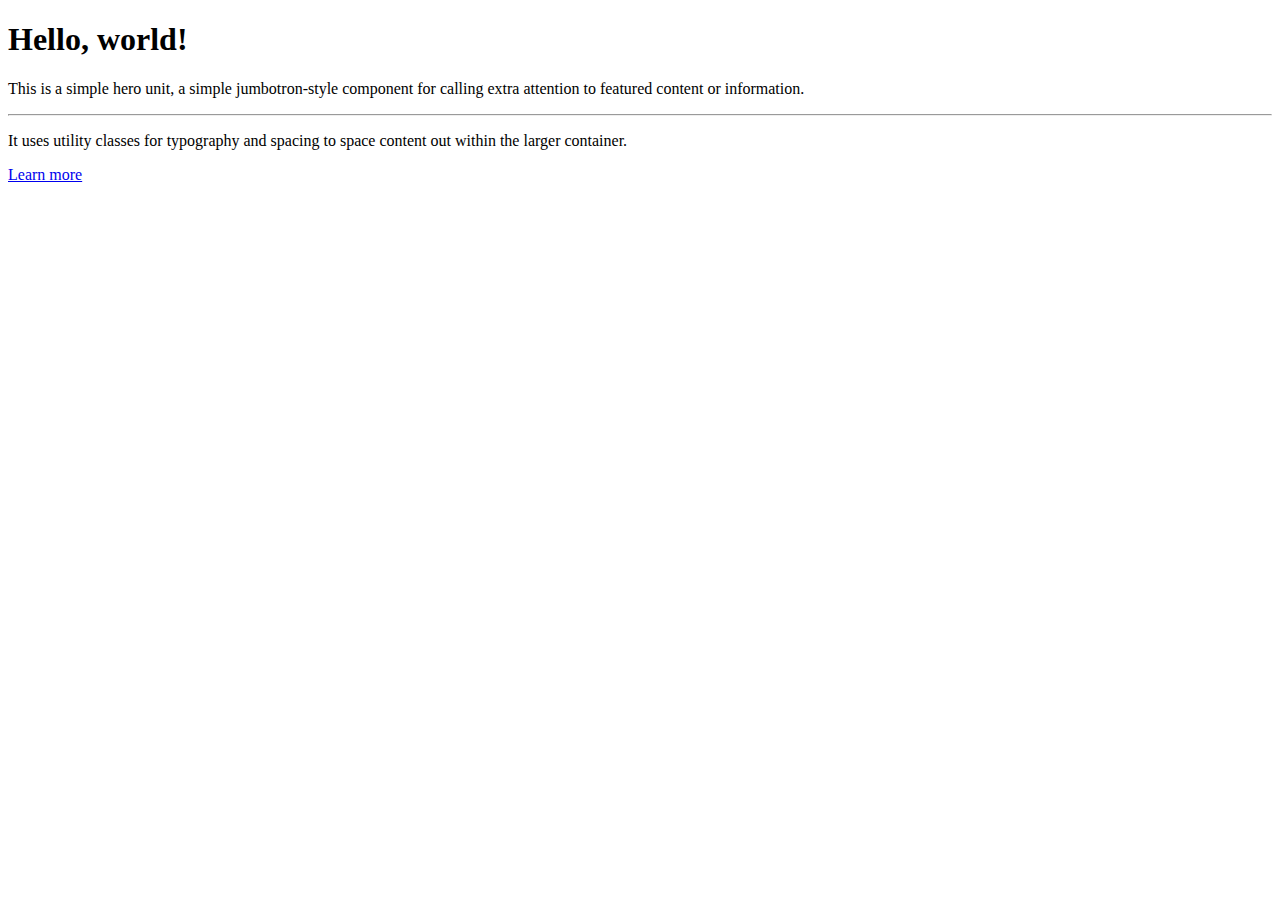
<file: bootstrap-activities/index.html>
<!DOCTYPE html>
<html lang="en">
<head>
    <meta charset="UTF-8">
    <meta name="viewport" content="width=device-width, initial-scale=1.0">
    <meta http-equiv="X-UA-Compatible" content="ie=edge">
    <title>Document</title>

    <link rel="stylesheet" href="https://stackpath.bootstrapcdn.com/bootstrap/4.2.1/css/bootstrap.min.css" integrity="sha384-GJzZqFGwb1QTTN6wy59ffF1BuGJpLSa9DkKMp0DgiMDm4iYMj70gZWKYbI706tWS" crossorigin="anonymous">

</head>

<body>
        <div class="container">

        <div class="jumbotron">
                <h1 class="text-center display-5">Hello, world!</h1>
                <p class="lead">This is a simple hero unit, a simple jumbotron-style component for calling extra attention to featured content or information.</p>
                <hr class="my-4">
                <p>It uses utility classes for typography and spacing to space content out within the larger container.</p>
                <a class="btn btn-primary btn-lg" href="#" role="button">Learn more</a>
              </div>
        </div>
    
</body>
</html>
</file>
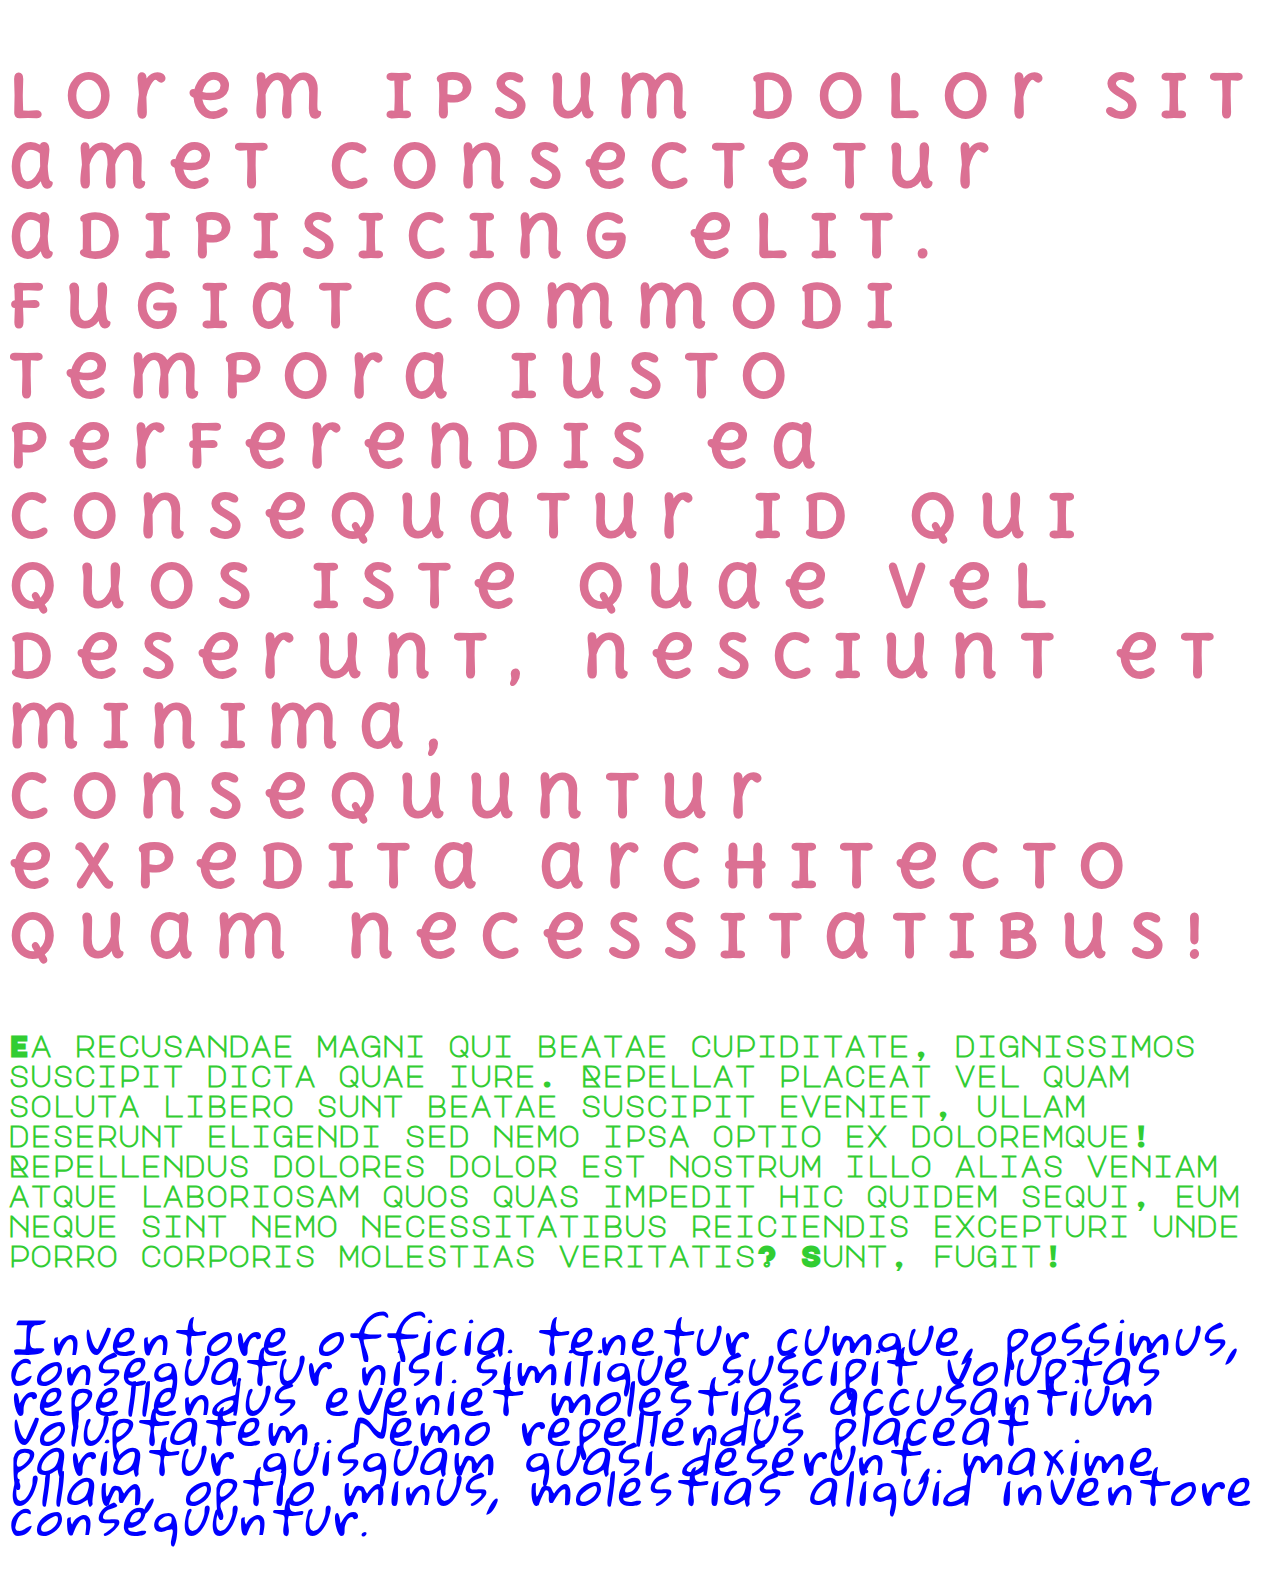
<file: css-styling-activity/index.html>
<!DOCTYPE html>
<html lang="en">
<head>
    <meta charset="UTF-8">
    <meta name="viewport" content="width=device-width, initial-scale=1.0">
    <meta http-equiv="X-UA-Compatible" content="ie=edge">
    <title>Document</title>

    <link rel="stylesheet" href="style.css">
    <link href="https://fonts.googleapis.com/css?family=Delius+Unicase|Gloria+Hallelujah|Major+Mono+Display" rel="stylesheet">

</head>
<body>

<p id="p3">
    Lorem ipsum dolor sit amet consectetur adipisicing elit. Fugiat commodi tempora iusto perferendis ea consequatur id qui quos iste quae vel deserunt, nesciunt et minima, consequuntur expedita architecto quam necessitatibus!
</p>

<p id="p1">
    Ea recusandae magni qui beatae cupiditate, dignissimos suscipit dicta quae iure. Repellat placeat vel quam soluta libero sunt beatae suscipit eveniet, ullam deserunt eligendi sed nemo ipsa optio ex doloremque!
    Repellendus dolores dolor est nostrum illo alias veniam atque laboriosam quos quas impedit hic quidem sequi, eum neque sint nemo necessitatibus reiciendis excepturi unde porro corporis molestias veritatis? Sunt, fugit!

</p>

<p id="p2">
    Inventore officia tenetur cumque, possimus, consequatur nisi similique suscipit voluptas repellendus eveniet molestias accusantium voluptatem. Nemo repellendus placeat pariatur quisquam quasi deserunt, maxime ullam, optio minus, molestias aliquid inventore consequuntur.
</p>
    
</body>
</html>
</file>
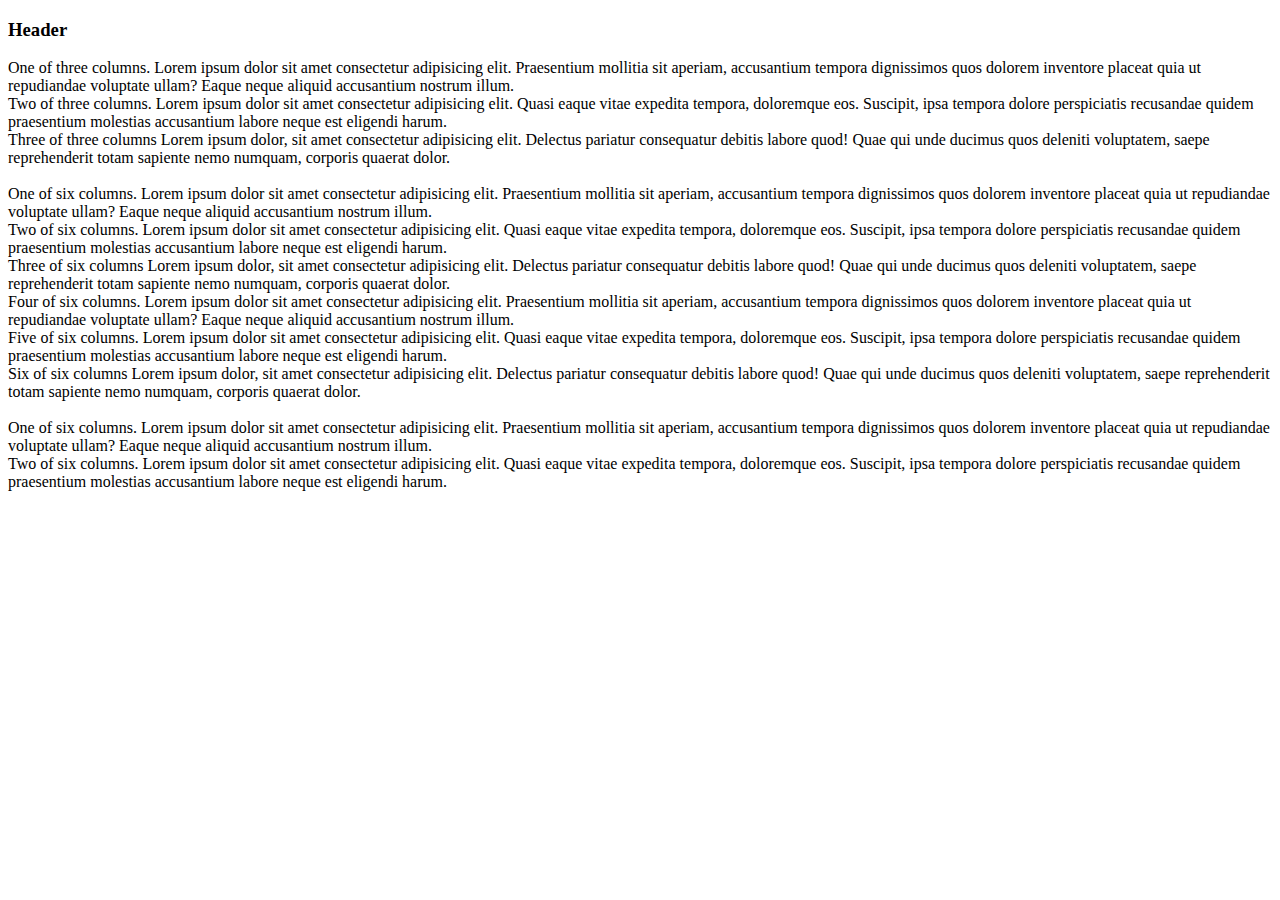
<file: bootstrap-activities/grid-activity.html>
<!DOCTYPE html>
<html lang="en">

<head>
    <meta charset="UTF-8">
    <meta name="viewport" content="width=device-width, initial-scale=1.0">
    <meta http-equiv="X-UA-Compatible" content="ie=edge">
    <title>Document</title>

    <link rel="stylesheet" href="https://stackpath.bootstrapcdn.com/bootstrap/4.2.1/css/bootstrap.min.css" integrity="sha384-GJzZqFGwb1QTTN6wy59ffF1BuGJpLSa9DkKMp0DgiMDm4iYMj70gZWKYbI706tWS"
        crossorigin="anonymous">

</head>

<body>

    <div class="container">

        <div class="row">
            <div class="col">
                <h3>Header</h3>
            </div>
        </div>
        

        <div class="row">
            <div class="col-3">
                One of three columns. Lorem ipsum dolor sit amet consectetur adipisicing elit. Praesentium mollitia sit
                aperiam, accusantium tempora dignissimos quos dolorem inventore placeat quia ut repudiandae voluptate
                ullam? Eaque neque aliquid accusantium nostrum illum.
            </div>
            <div class="col-3">
                Two of three columns. Lorem ipsum dolor sit amet consectetur adipisicing elit. Quasi eaque vitae
                expedita tempora, doloremque eos. Suscipit, ipsa tempora dolore perspiciatis recusandae quidem
                praesentium molestias accusantium labore neque est eligendi harum.
            </div>
            <div class="col-3">
                Three of three columns Lorem ipsum dolor, sit amet consectetur adipisicing elit. Delectus pariatur
                consequatur debitis labore quod! Quae qui unde ducimus quos deleniti voluptatem, saepe reprehenderit
                totam sapiente nemo numquam, corporis quaerat dolor.
            </div>
        </div>

        <br>

        <div class="row">
            <div class="col">
                One of six columns. Lorem ipsum dolor sit amet consectetur adipisicing elit. Praesentium mollitia sit
                aperiam, accusantium tempora dignissimos quos dolorem inventore placeat quia ut repudiandae voluptate
                ullam? Eaque neque aliquid accusantium nostrum illum.
            </div>
            <div class="col">
                Two of six columns. Lorem ipsum dolor sit amet consectetur adipisicing elit. Quasi eaque vitae expedita
                tempora, doloremque eos. Suscipit, ipsa tempora dolore perspiciatis recusandae quidem praesentium
                molestias accusantium labore neque est eligendi harum.
            </div>
            <div class="col">
                Three of six columns Lorem ipsum dolor, sit amet consectetur adipisicing elit. Delectus pariatur
                consequatur debitis labore quod! Quae qui unde ducimus quos deleniti voluptatem, saepe reprehenderit
                totam sapiente nemo numquam, corporis quaerat dolor.
            </div>
            <div class="col">
                    Four of six columns. Lorem ipsum dolor sit amet consectetur adipisicing elit. Praesentium mollitia
                    sit aperiam, accusantium tempora dignissimos quos dolorem inventore placeat quia ut repudiandae
                    voluptate ullam? Eaque neque aliquid accusantium nostrum illum.
            </div>
            <div class="col">
                    Five of six columns. Lorem ipsum dolor sit amet consectetur adipisicing elit. Quasi eaque vitae
                    expedita tempora, doloremque eos. Suscipit, ipsa tempora dolore perspiciatis recusandae quidem
                    praesentium molestias accusantium labore neque est eligendi harum.
            </div>
            <div class="col">
                    Six of six columns Lorem ipsum dolor, sit amet consectetur adipisicing elit. Delectus pariatur
                    consequatur debitis labore quod! Quae qui unde ducimus quos deleniti voluptatem, saepe
                    reprehenderit totam sapiente nemo numquam, corporis quaerat dolor.
            </div>
            </div>
    
            <br>

        <div class="row">
            <div class="col">
                One of six columns. Lorem ipsum dolor sit amet consectetur adipisicing elit. Praesentium mollitia sit
                aperiam, accusantium tempora dignissimos quos dolorem inventore placeat quia ut repudiandae voluptate
                ullam? Eaque neque aliquid accusantium nostrum illum.
            </div>
            <div class="col">
                Two of six columns. Lorem ipsum dolor sit amet consectetur adipisicing elit. Quasi eaque vitae expedita
                tempora, doloremque eos. Suscipit, ipsa tempora dolore perspiciatis recusandae quidem praesentium
                molestias accusantium labore neque est eligendi harum.
            </div>
            </div>
        
        </div>


    </div>

</body>

</html>
</file>
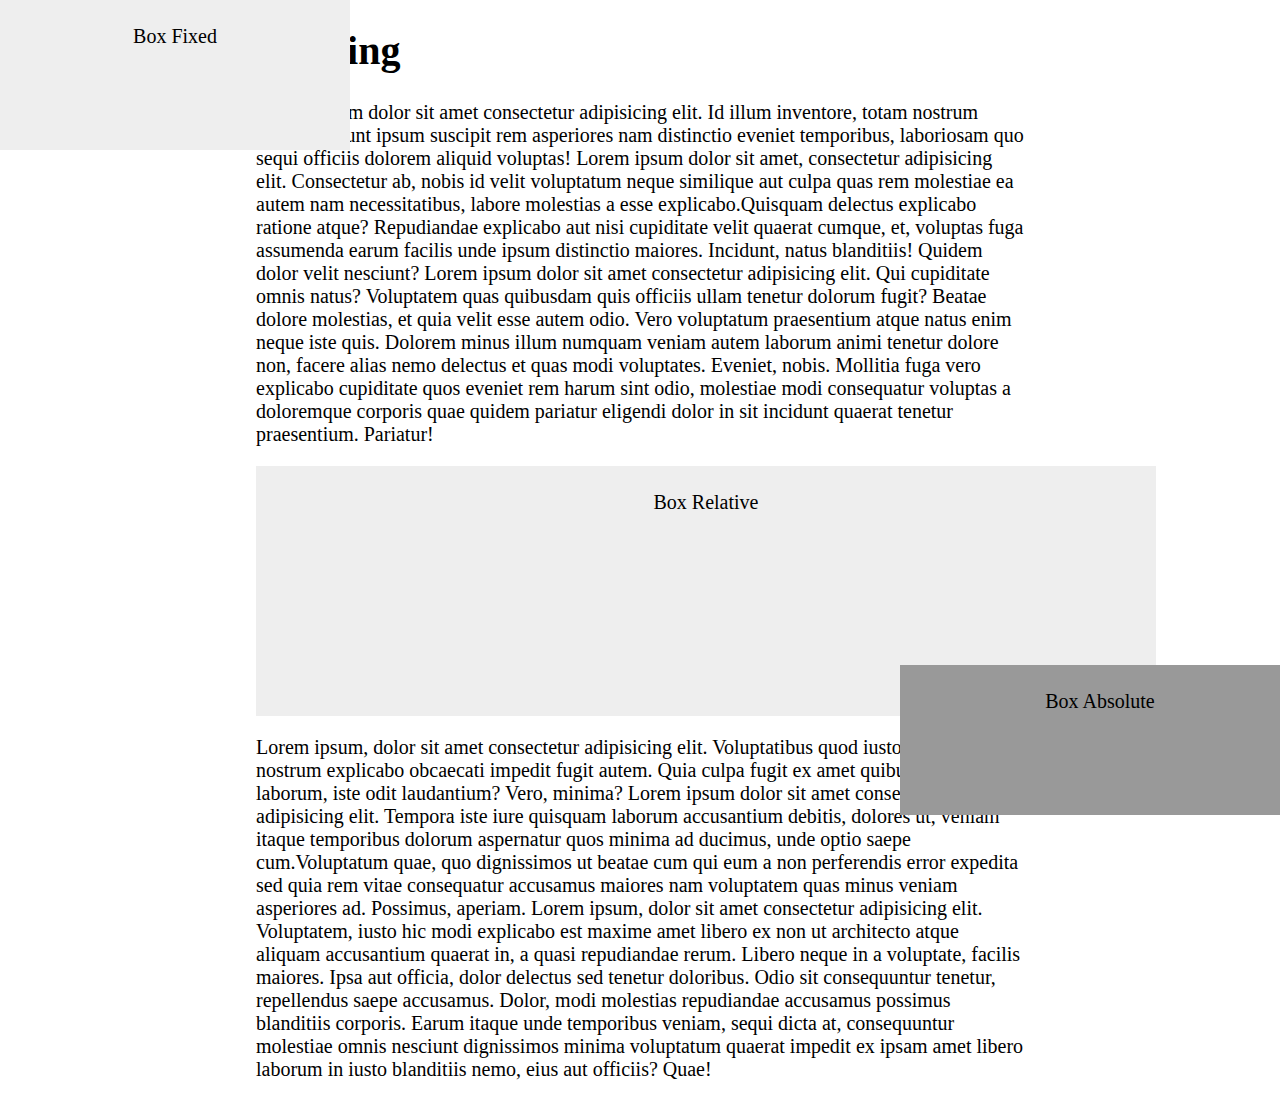
<file: css-positioning-activity/positioning.html>
<!DOCTYPE html>
<html lang="en">
<head>
    <meta charset="UTF-8">
    <meta name="viewport" content="width=device-width, initial-scale=1.0">
    <meta http-equiv="X-UA-Compatible" content="ie=edge">
    <title>Document</title>
    <link rel="stylesheet" href="positioning.css">
</head>
<body>

    <figure class="box-fixed">Box Fixed</figure>

    <h1>Heading</h1>

    <p>Lorem ipsum dolor sit amet consectetur adipisicing elit. Id illum inventore, totam nostrum nobis nesciunt ipsum suscipit rem asperiores nam distinctio eveniet temporibus, laboriosam quo sequi officiis dolorem aliquid voluptas! Lorem ipsum dolor sit amet, consectetur adipisicing elit. Consectetur ab, nobis id velit voluptatum neque similique aut culpa quas rem molestiae ea autem nam necessitatibus, labore molestias a esse explicabo.Quisquam delectus explicabo ratione atque? Repudiandae explicabo aut nisi cupiditate velit quaerat cumque, et, voluptas fuga assumenda earum facilis unde ipsum distinctio maiores. Incidunt, natus blanditiis! Quidem dolor velit nesciunt? Lorem ipsum dolor sit amet consectetur adipisicing elit. Qui cupiditate omnis natus? Voluptatem quas quibusdam quis officiis ullam tenetur dolorum fugit? Beatae dolore molestias, et quia velit esse autem odio.
    Vero voluptatum praesentium atque natus enim neque iste quis. Dolorem minus illum numquam veniam autem laborum animi tenetur dolore non, facere alias nemo delectus et quas modi voluptates. Eveniet, nobis.
    Mollitia fuga vero explicabo cupiditate quos eveniet rem harum sint odio, molestiae modi consequatur voluptas a doloremque corporis quae quidem pariatur eligendi dolor in sit incidunt quaerat tenetur praesentium. Pariatur!</p>

    <figure class="box-relative">Box Relative</figure>
    
    <figure class="box-absolute">Box Absolute</figure>

    <p>Lorem ipsum, dolor sit amet consectetur adipisicing elit. Voluptatibus quod iusto voluptatem nostrum explicabo obcaecati impedit fugit autem. Quia culpa fugit ex amet quibusdam laborum, iste odit laudantium? Vero, minima? Lorem ipsum dolor sit amet consectetur adipisicing elit. Tempora iste iure quisquam laborum accusantium debitis, dolores ut, veniam itaque temporibus dolorum aspernatur quos minima ad ducimus, unde optio saepe cum.Voluptatum quae, quo dignissimos ut beatae cum qui eum a non perferendis error expedita sed quia rem vitae consequatur accusamus maiores nam voluptatem quas minus veniam asperiores ad. Possimus, aperiam. Lorem ipsum, dolor sit amet consectetur adipisicing elit. Voluptatem, iusto hic modi explicabo est maxime amet libero ex non ut architecto atque aliquam accusantium quaerat in, a quasi repudiandae rerum.
    Libero neque in a voluptate, facilis maiores. Ipsa aut officia, dolor delectus sed tenetur doloribus. Odio sit consequuntur tenetur, repellendus saepe accusamus. Dolor, modi molestias repudiandae accusamus possimus blanditiis corporis.
    Earum itaque unde temporibus veniam, sequi dicta at, consequuntur molestiae omnis nesciunt dignissimos minima voluptatum quaerat impedit ex ipsam amet libero laborum in iusto blanditiis nemo, eius aut officiis? Quae!</p>
          
        </div>
    
</body>
</html>
</file>
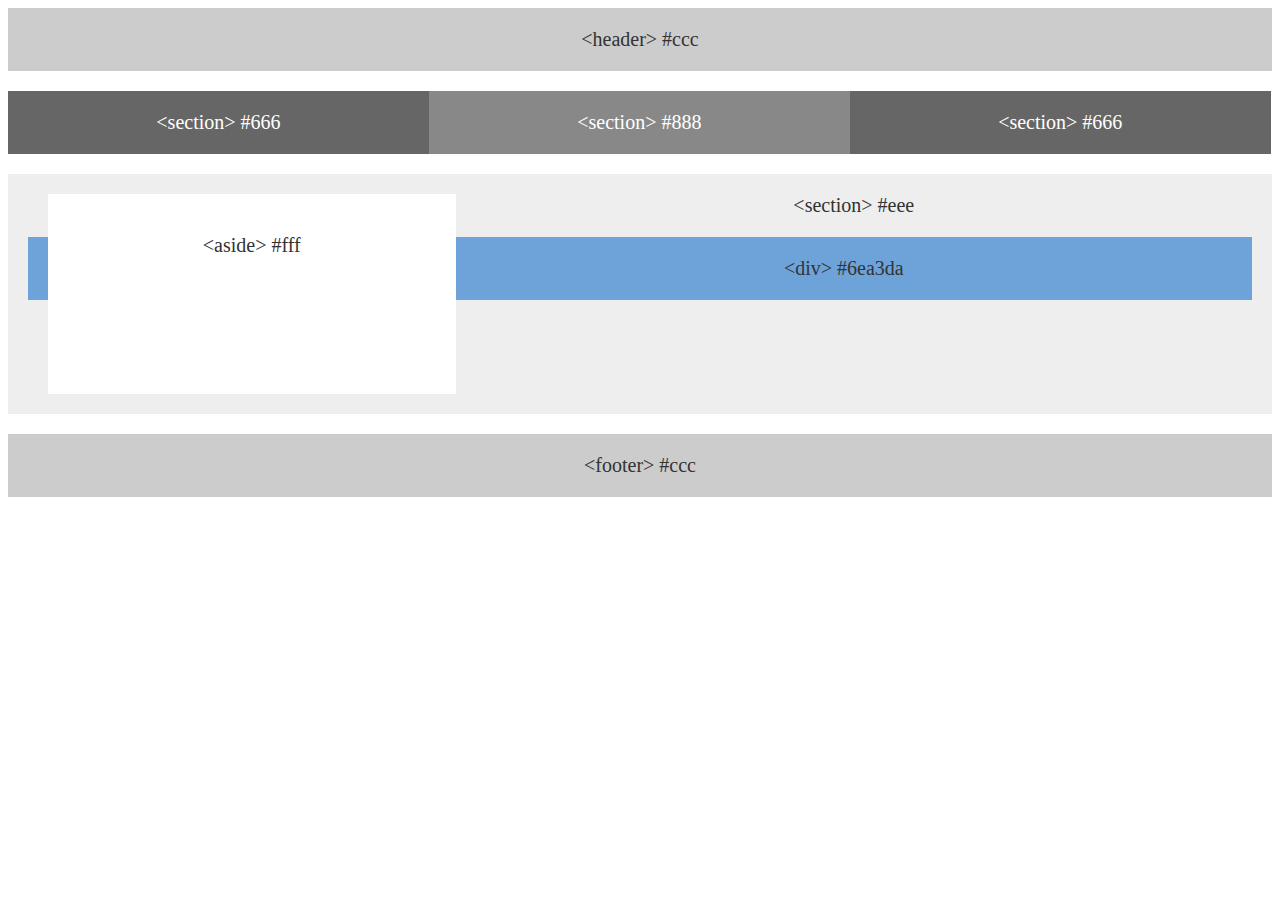
<file: float-activity/float.html>
<!DOCTYPE html>
<html lang="en-us">

<head>
  <meta charset="UTF-8">
  <title>Floats</title>
  <link rel="stylesheet" type="text/css" href="float.css">
</head>

<body>

  <header>
    &lt;header&gt; #ccc
  </header>

  <section id="left">
    &lt;section&gt; #666
  </section>

  <section id="middle">
    &lt;section&gt; #888
  </section>

  <section id="right">
    &lt;section&gt; #666
  </section>

  <section id="full">
    <aside>
      &lt;aside&gt; #fff
    </aside>
    &lt;section&gt; #eee
    <div id="division">
      &lt;div&gt; #6ea3da
    </div>
  </section>

  <div class="clear"></div>

  <footer>
    &lt;footer&gt; #ccc
  </footer>

</body>

</html>
</file>
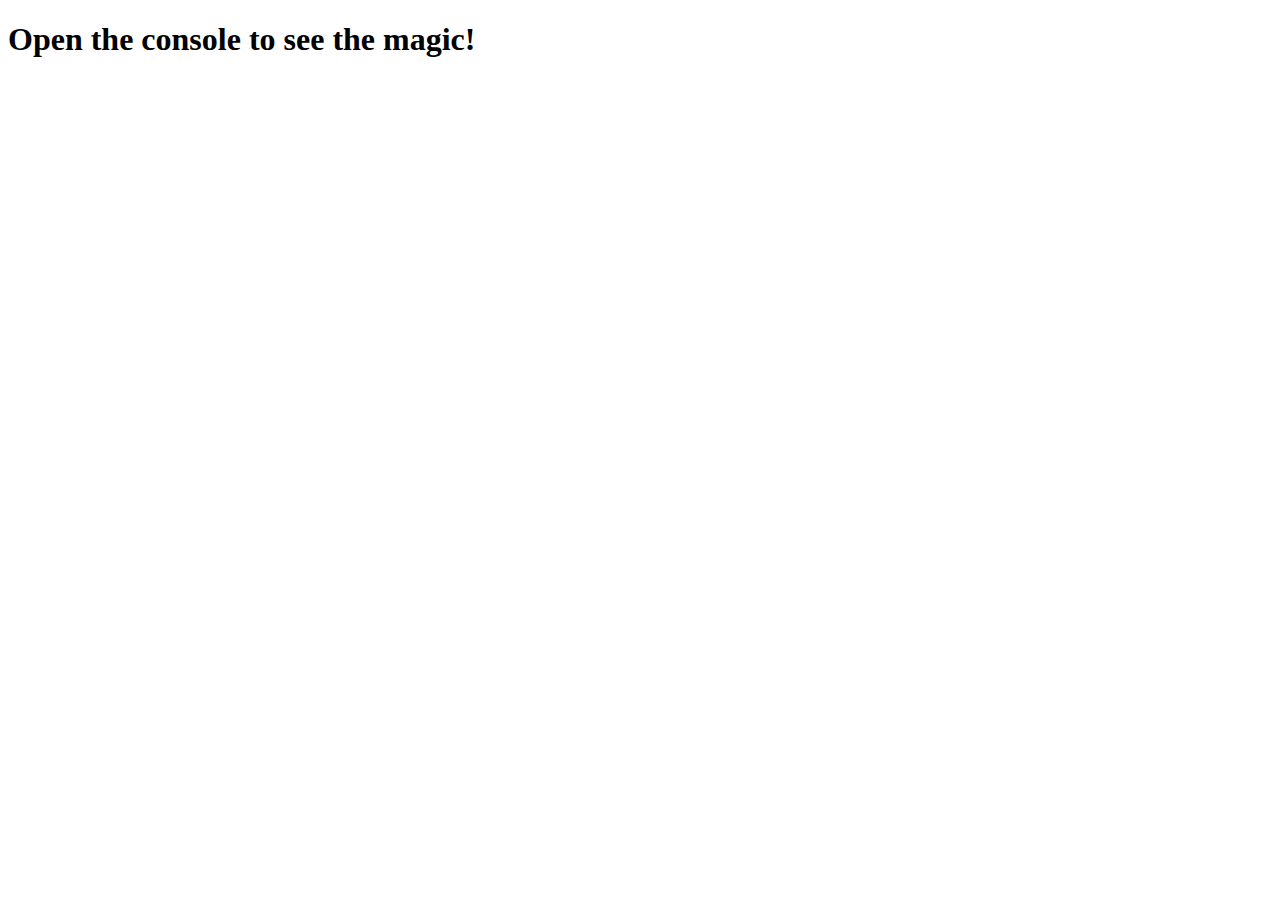
<file: for-loop-activity/zoo-loop.html>
<!DOCTYPE html>
<html lang="en-us">
  <head>
    <meta charset="UTF-8">
    <title>Loops</title>
  </head>
  <body>

    <h1>Open the console to see the magic!</h1>

    <script>

      // Array of zoo animals.
      var zooAnimals = ["Zebra", "Rhino", "Giraffe", "Owl", "Hippo", "Crocodile"];

      // Rewrite the following code to print all of the animals using a for-loop.
      // console.log(zooAnimals[0]);
      // console.log(zooAnimals[1]);
      // console.log(zooAnimals[2]);
      // console.log(zooAnimals[3]);

      for (var t = 0; t < zooAnimals.length; t++) {
        zooAnimals[t] = zooAnimals[t].toLocaleLowerCase();
      }

      for (var t = 0; t < zooAnimals.length; t++) {
        console.log(zooAnimals[t]);
      }


    </script>
    
  </body>
</html>
</file>
<file: css-styling-activity/style.css>
#p3 {
    font-family: 'Delius Unicase', cursive;
    font-weight: bold;
    color: palevioletred;
    font-size: 60px;
    letter-spacing: 20px;
    line-height: 70px
}

#p1 {
    color: limegreen;
    font-size: 30px;
    font-weight: bold;
    font-style: normal;
    font-family: 'Major Mono Display', monospace;
}

#p2 {
    font-size: 50px;
    color: blue;
    font-style: italic;
    line-height: 30px;
    letter-spacing: 3px;
    font-family: 'Gloria Hallelujah', cursive;
}
</file>
<file: css-positioning-activity/positioning.css>
body {
    margin-left: 20%;
    margin-right: 20%;
    font-size: 20px;
    font-family: Georgia, 'Times New Roman', Times, serif;
}

.box-fixed {
    position: fixed;
    width: 300px;
    height: 100px;
    background-color: #eeeeee;
    padding: 25px;
    text-align: center;
    top: 0;
    left: 0;
    margin: 0;
}

.box-absolute {
  position: absolute;
  width: 350px;
  height: 100px;
  background-color: #999999;
  padding: 25px;
  margin: 0;
  left: 900px;
  bottom: 85px;
  text-align: center;

}

.box-relative {
  position: relative;
  width: 850px;
  height: 200px;
  background-color: #eeeeee;
  padding: 25px;
  margin: auto;
  text-align: center;
}
</file>
<file: float-activity/float.css>
/* Affects ALL */
* {
    box-sizing: border-box;
    text-align: center;
  }
  
  body {
      font-family: Georgia, 'Times New Roman', Times, serif;
      font-size: 20px;
  }
  
  header {
    padding: 20px;
    margin-bottom: 20px;
    color: #333;
    background: #ccc;
  }
  
  section {
    padding: 20px;
    margin-bottom: 20px;
    color: #333;
  }
  
  #left {
    margin-bottom: 20px;
    color: #333;
    background: #666;
    float: left;
    width: 33.3%;
    color: white;
  }
  
  #middle {
    margin-bottom: 20px;
    color: #333;
    background: #888;
    float: left;
    width: 33.3%;
    color: white;
  }
  
  #right {
    margin-bottom: 20px;
    color: #333;
    background: #666;
    float: left;
    width: 33.3%;
    color: white;
  }
  
  #full {
    padding: 20px;
    margin-bottom: 20px;
    color: #333;
    background: #eee;
    clear: both;
    height: 240px;
  }
  
  #division {
    padding: 20px;
    margin-top: 20px;
    color: #333;
    background: #6ea3da;
  }
  
  aside {
      float: left;
      background: #fff;
      overflow: auto;
      padding: 40px;
      width: 33.3%;
      height: 200px;
      margin-left: 20px;

  }
  
  footer {
    padding: 20px;
    margin-bottom: 20px;
    color: #333;
    background: #ccc;
    clear: both;
  }
</file>
